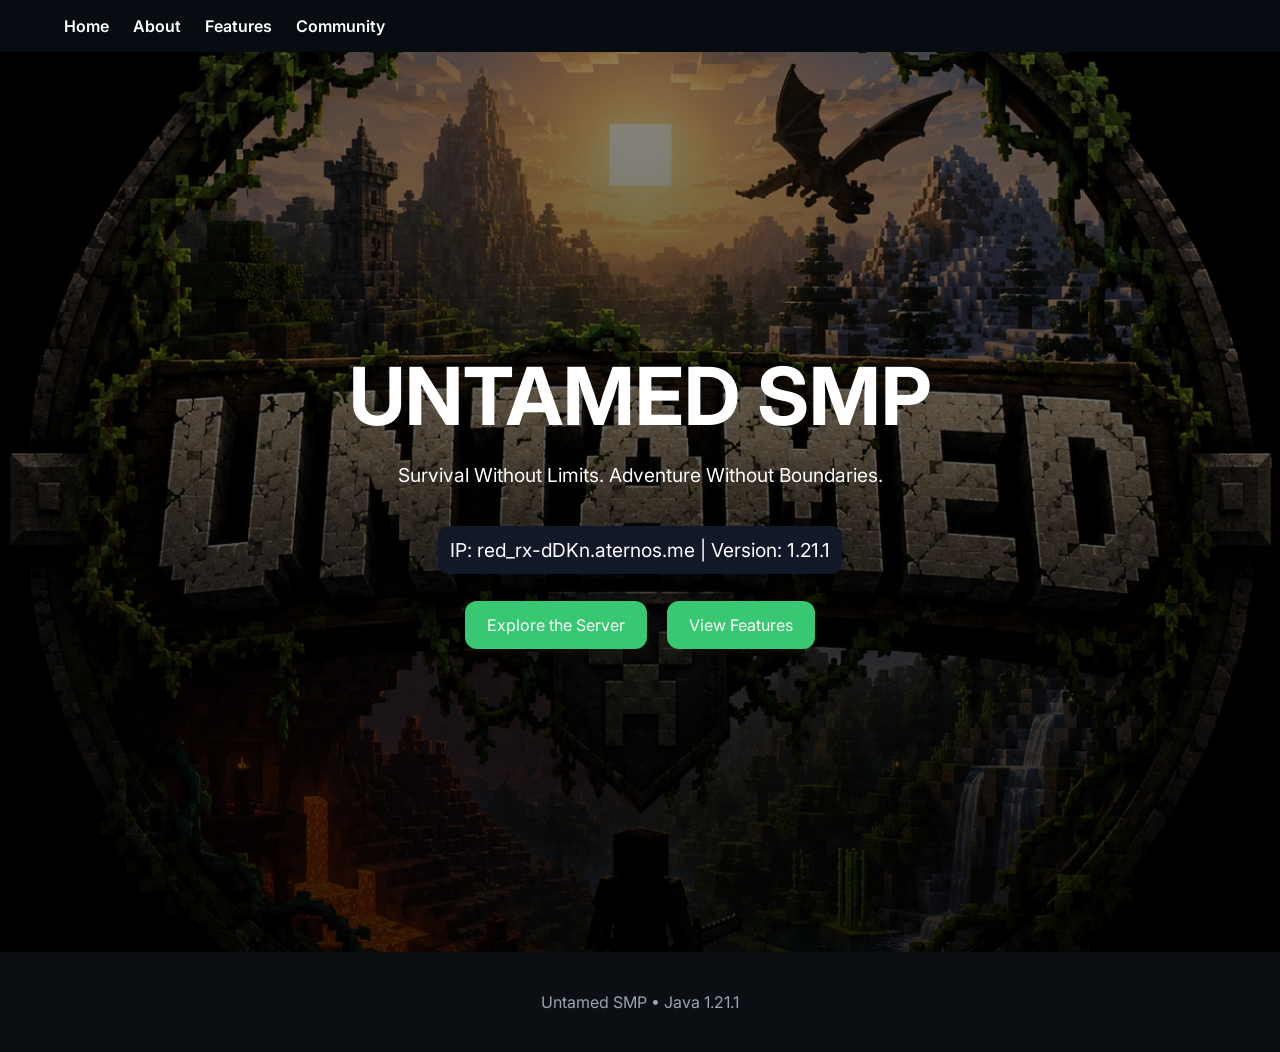
<file: index.html>
<!doctype html><html><head><title>Untamed SMP</title><link rel='stylesheet' href='style.css'></head>
<body>
<nav><a href='index.html'>Home</a><a href='about.html'>About</a><a href='features.html'>Features</a><a href='community.html'>Community</a></nav>
<section class='hero'><div>
<h1>UNTAMED SMP</h1>
<p>Survival Without Limits. Adventure Without Boundaries.</p>
<p class='copybox'>IP: red_rx-dDKn.aternos.me | Version: 1.21.1</p><br>
<a class='btn' href='about.html'>Explore the Server</a>
<a class='btn' href='features.html'>View Features</a>
</div></section>
<footer>Untamed SMP • Java 1.21.1</footer>
</body></html>
</file>
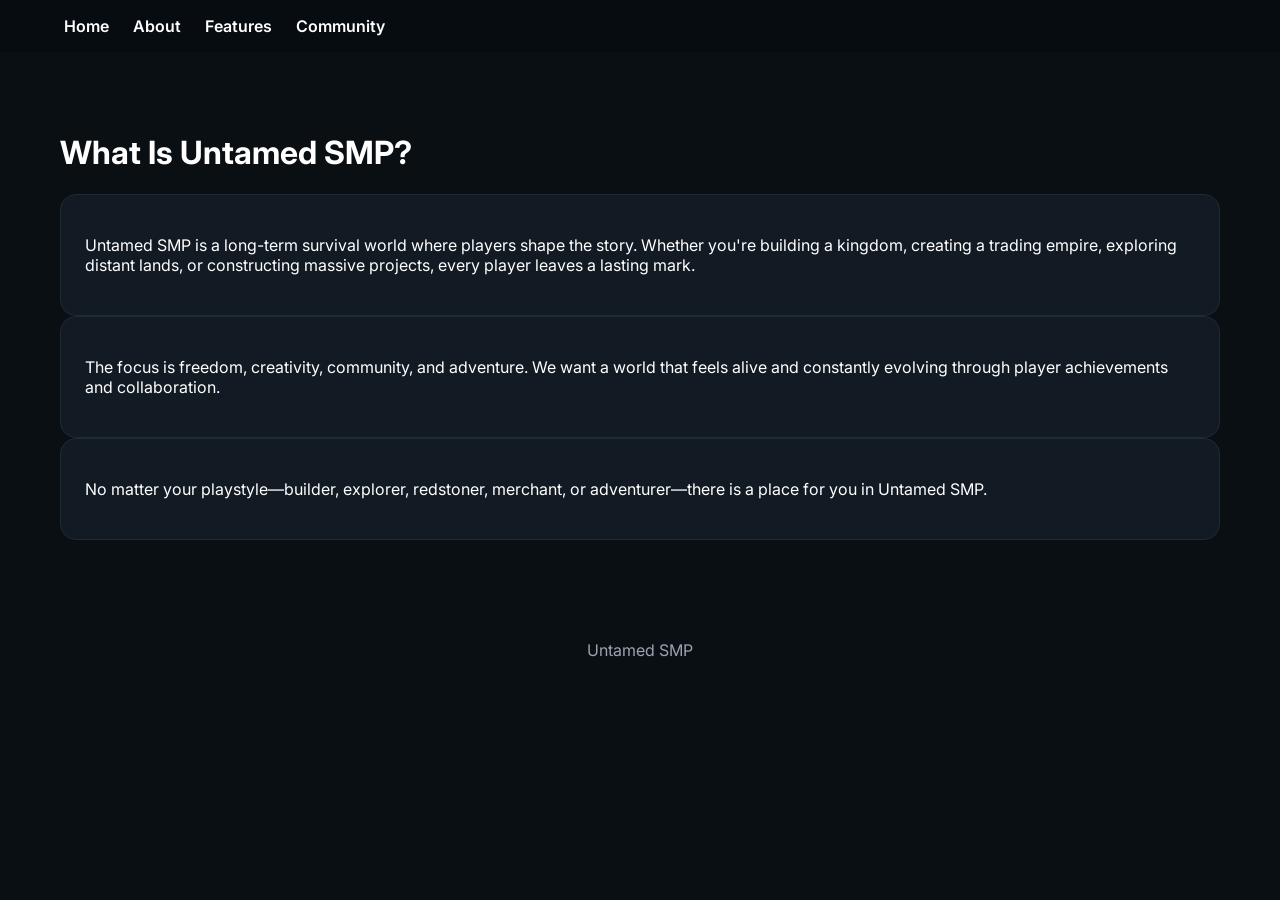
<file: about.html>
<!doctype html><html><head><title>About</title><link rel='stylesheet' href='style.css'></head><body>
<nav><a href='index.html'>Home</a><a href='about.html'>About</a><a href='features.html'>Features</a><a href='community.html'>Community</a></nav>
<div class='container'>
<h1>What Is Untamed SMP?</h1>
<div class='card'><p>Untamed SMP is a long-term survival world where players shape the story. Whether you're building a kingdom, creating a trading empire, exploring distant lands, or constructing massive projects, every player leaves a lasting mark.</p></div>
<div class='card'><p>The focus is freedom, creativity, community, and adventure. We want a world that feels alive and constantly evolving through player achievements and collaboration.</p></div>
<div class='card'><p>No matter your playstyle—builder, explorer, redstoner, merchant, or adventurer—there is a place for you in Untamed SMP.</p></div>
</div><footer>Untamed SMP</footer></body></html>
</file>
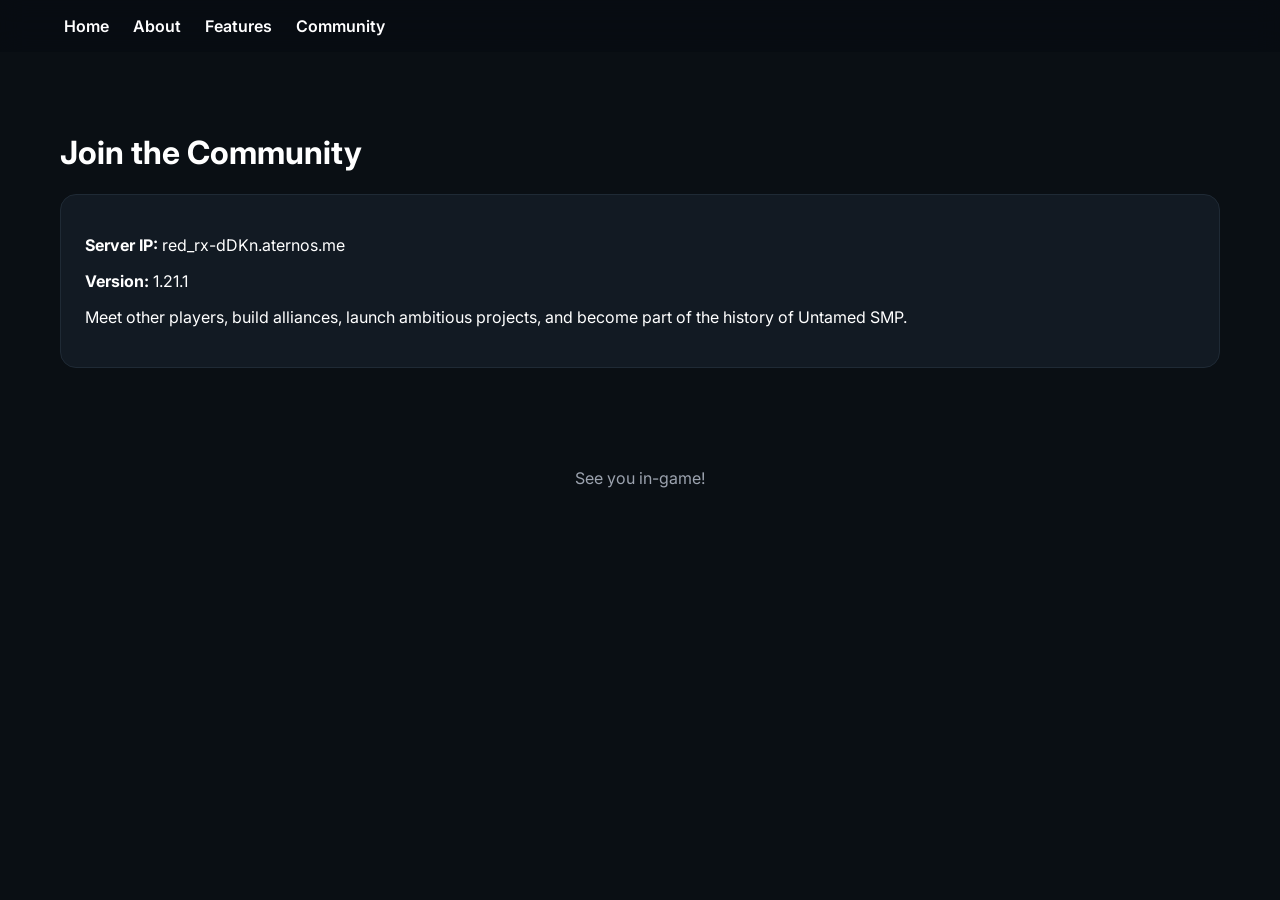
<file: community.html>
<!doctype html><html><head><title>Community</title><link rel='stylesheet' href='style.css'></head><body>
<nav><a href='index.html'>Home</a><a href='about.html'>About</a><a href='features.html'>Features</a><a href='community.html'>Community</a></nav>
<div class='container'>
<h1>Join the Community</h1>
<div class='card'>
<p><strong>Server IP:</strong> red_rx-dDKn.aternos.me</p>
<p><strong>Version:</strong> 1.21.1</p>
<p>Meet other players, build alliances, launch ambitious projects, and become part of the history of Untamed SMP.</p>
</div>
</div><footer>See you in-game!</footer></body></html>
</file>
<file: style.css>
@import url('https://fonts.googleapis.com/css2?family=Inter:wght@300;400;600;800&display=swap');
*{box-sizing:border-box}
body{margin:0;font-family:Inter,sans-serif;background:#0a0f14;color:#fff}
nav{position:sticky;top:0;z-index:10;background:rgba(8,12,18,.85);backdrop-filter:blur(12px);padding:16px 5%}
nav a{color:#fff;text-decoration:none;margin-right:24px;font-weight:600}
.hero{min-height:100vh;background:linear-gradient(rgba(0,0,0,.45),rgba(0,0,0,.8)),url('hero.jpg') center/cover;display:flex;align-items:center;justify-content:center;text-align:center}
.hero h1{font-size:5rem;margin:0}
.hero p{font-size:1.2rem}
.btn{display:inline-block;padding:14px 22px;border-radius:12px;background:#37c871;color:#fff;text-decoration:none;margin:8px}
.container{max-width:1200px;margin:auto;padding:60px 20px}
.grid{display:grid;grid-template-columns:repeat(auto-fit,minmax(250px,1fr));gap:20px}
.card{background:#121a23;border:1px solid #1f2a35;border-radius:16px;padding:24px}
.copybox{background:#111827;padding:12px;border-radius:10px;display:inline-block}
footer{text-align:center;padding:40px;color:#9ca3af}
</file>
